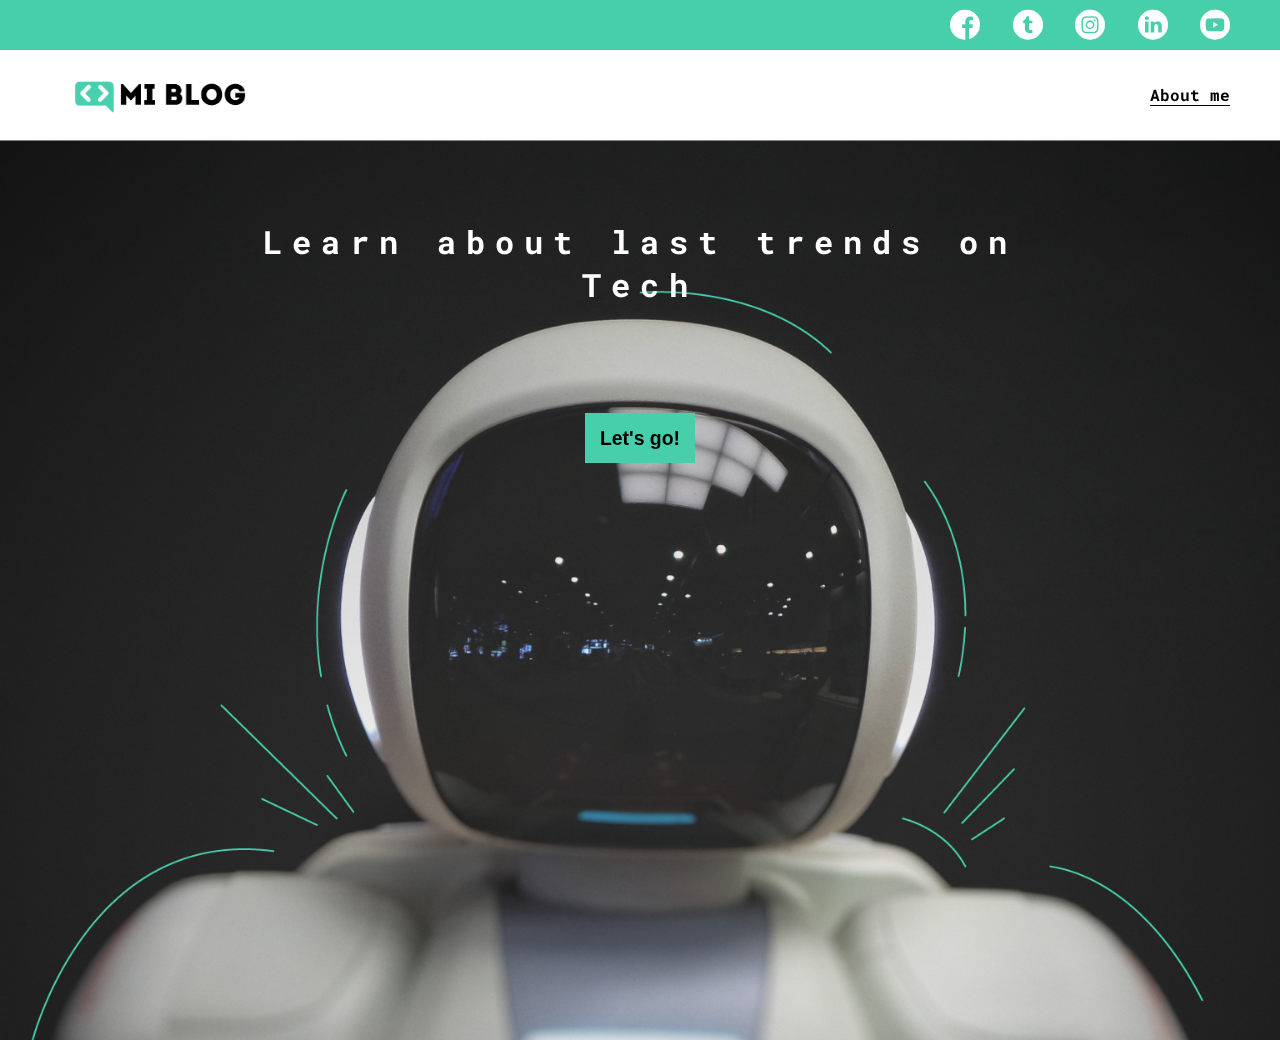
<file: index.html>
<!DOCTYPE html>
<html lang="en">
<head>
    <meta charset="UTF-8">
    <meta http-equiv="X-UA-Compatible" content="IE=edge">
    <meta name="viewport" content="width=device-width, initial-scale=1.0">
    <title>My Blog</title>
    <link rel="stylesheet" href="./css/main.css">
    <link rel="stylesheet" href="./css/font/flaticon.css">
    <link rel="stylesheet" href="./css/media-queries.css">
</head>
<body class="body-cover">
    <header>
        <section class="header-icons-container">
            <div class="icons">
                <a href="#"><span class="flaticon-001-facebook"></span></a>
                <a href="#"><span class="flaticon-002-twitter"></span></a>
                <a href="#"><span class="flaticon-011-instagram"></span></a>
                <a href="#"><span class="flaticon-010-linkedin"></span></a>
                <a href="#"><span class="flaticon-008-youtube"></span></a>
            </div>
        </section>
        <nav>
            <section class="nav-logo-container">
                <a href="./index.html"><img src="./assets/img/Logo-negro.png" alt="My blog logo"></a>
            </section>
            <section class="profile-link">
                <a href="profile.html">About me</a>
            </section>
        </nav>
    </header>
    <main class="home-main">
        <section>
            <h1 class="home-main-text">Learn about last trends on Tech</h1>
            <button class="home-main-button"><a href="blogs.html">Let's go!</a></button>
        </section>
    </main>
</body>
</html>
</file>
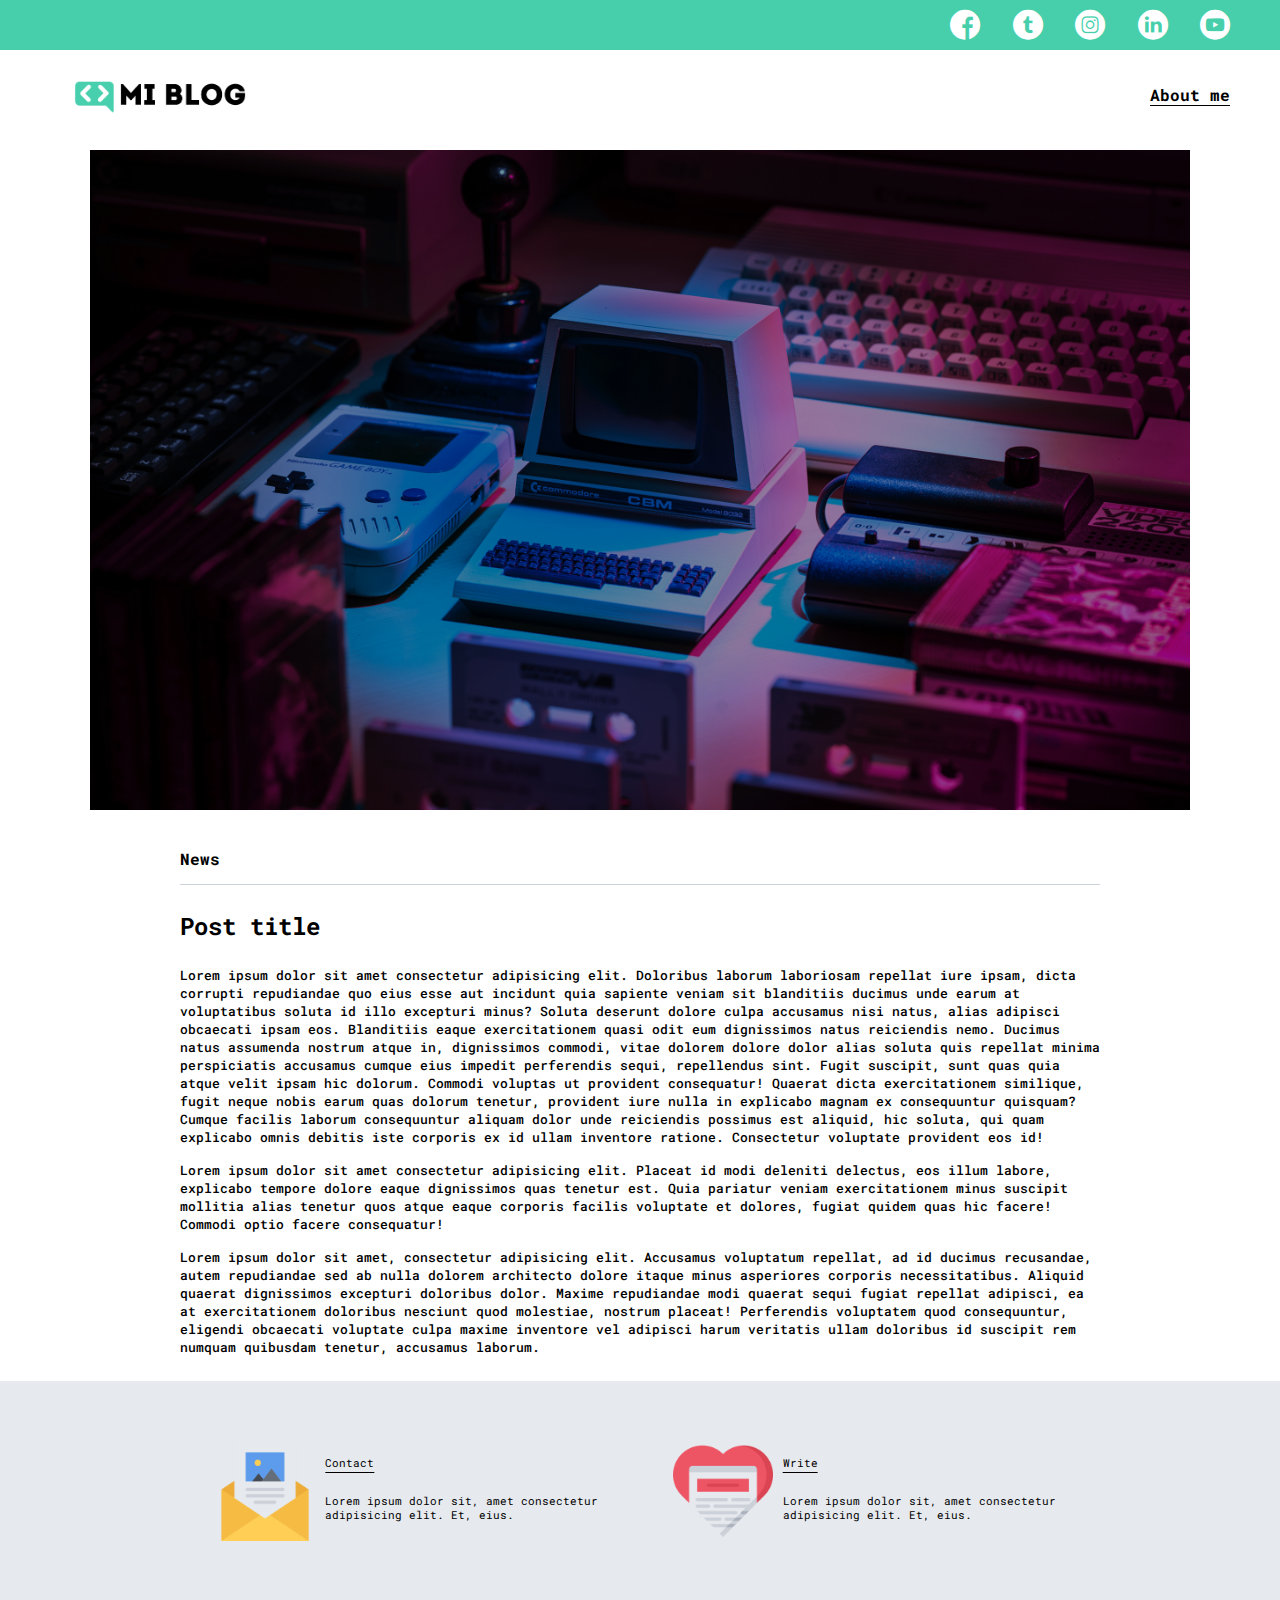
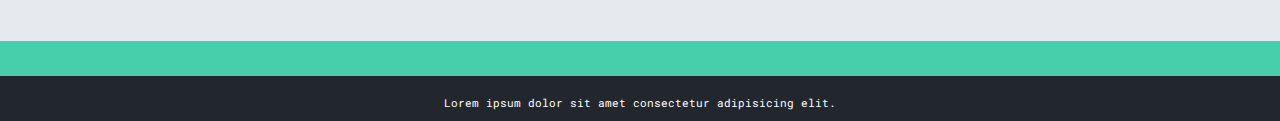
<file: blog.html>
<!DOCTYPE html>
<html lang="en">
<head>
    <meta charset="UTF-8">
    <meta http-equiv="X-UA-Compatible" content="IE=edge">
    <meta name="viewport" content="width=device-width, initial-scale=1.0">
    <title>My Blog - Post title</title>
    <link rel="stylesheet" href="./css/main.css">
    <link rel="stylesheet" href="./css/font/flaticon.css">
    <link rel="stylesheet" href="./css/media-queries.css">
</head>
<body>
    <header>
        <section class="header-icons-container">
            <div class="icons">
                <a href="#"><span class="flaticon-001-facebook"></span></a>
                <a href="#"><span class="flaticon-002-twitter"></span></a>
                <a href="#"><span class="flaticon-011-instagram"></span></a>
                <a href="#"><span class="flaticon-010-linkedin"></span></a>
                <a href="#"><span class="flaticon-008-youtube"></span></a>
            </div>
        </section>
        <nav>
            <section class="nav-logo-container">
                <a href="./index.html"><img src="./assets/img/Logo-negro.png" alt="My blog logo"></a>
            </section>
            <section class="profile-link">
                <a href="profile.html">About me</a>
            </section>
        </nav>
    </header>
    <main class="blog-main">
        <section class="blog-main-image-container">
            <img src="./assets/img/main-news-img.png" alt="old gadgets composition">
        </section>
        <section class="blog-main-content-container grid-container">
            <div class="blog-main-content-category">
                <h3>News</h3>
            </div>
            <div class="blog-main-article">
                <h2>Post title</h2>
                <article>
                    <p>Lorem ipsum dolor sit amet consectetur adipisicing elit. Doloribus laborum laboriosam repellat iure ipsam, dicta corrupti repudiandae quo eius esse aut incidunt quia sapiente veniam sit blanditiis ducimus unde earum at voluptatibus soluta id illo excepturi minus? Soluta deserunt dolore culpa accusamus nisi natus, alias adipisci obcaecati ipsam eos. Blanditiis eaque exercitationem quasi odit eum dignissimos natus reiciendis nemo. Ducimus natus assumenda nostrum atque in, dignissimos commodi, vitae dolorem dolore dolor alias soluta quis repellat minima perspiciatis accusamus cumque eius impedit perferendis sequi, repellendus sint. Fugit suscipit, sunt quas quia atque velit ipsam hic dolorum. Commodi voluptas ut provident consequatur! Quaerat dicta exercitationem similique, fugit neque nobis earum quas dolorum tenetur, provident iure nulla in explicabo magnam ex consequuntur quisquam? Cumque facilis laborum consequuntur aliquam dolor unde reiciendis possimus est aliquid, hic soluta, qui quam explicabo omnis debitis iste corporis ex id ullam inventore ratione. Consectetur voluptate provident eos id!</p>
                    <p>Lorem ipsum dolor sit amet consectetur adipisicing elit. Placeat id modi deleniti delectus, eos illum labore, explicabo tempore dolore eaque dignissimos quas tenetur est. Quia pariatur veniam exercitationem minus suscipit mollitia alias tenetur quos atque eaque corporis facilis voluptate et dolores, fugiat quidem quas hic facere! Commodi optio facere consequatur!</p>
                    <p>Lorem ipsum dolor sit amet, consectetur adipisicing elit. Accusamus voluptatum repellat, ad id ducimus recusandae, autem repudiandae sed ab nulla dolorem architecto dolore itaque minus asperiores corporis necessitatibus. Aliquid quaerat dignissimos excepturi doloribus dolor. Maxime repudiandae modi quaerat sequi fugiat repellat adipisci, ea at exercitationem doloribus nesciunt quod molestiae, nostrum placeat! Perferendis voluptatem quod consequuntur, eligendi obcaecati voluptate culpa maxime inventore vel adipisci harum veritatis ullam doloribus id suscipit rem numquam quibusdam tenetur, accusamus laborum.</p>
                </article>
            </div>
        </section>
        <section class="contact-container">
            <div class="contact-grid grid-container">
                <article>
                    <img src="./assets/img/013-newsletter.png" alt="">
                    <a href="">Contact</a>
                    <p>Lorem ipsum dolor sit, amet consectetur adipisicing elit. Et, eius.</p>
                </article>
                <article>
                    <img src="./assets/img/006-like.png" alt="">
                    <a href="">Write</a>
                    <p>Lorem ipsum dolor sit, amet consectetur adipisicing elit. Et, eius.</p>
                </article>
            </div>
        </section>
    </main>
    <footer>
        <p>Lorem ipsum dolor sit amet consectetur adipisicing elit.</p>
    </footer>
</body>
</html>
</file>
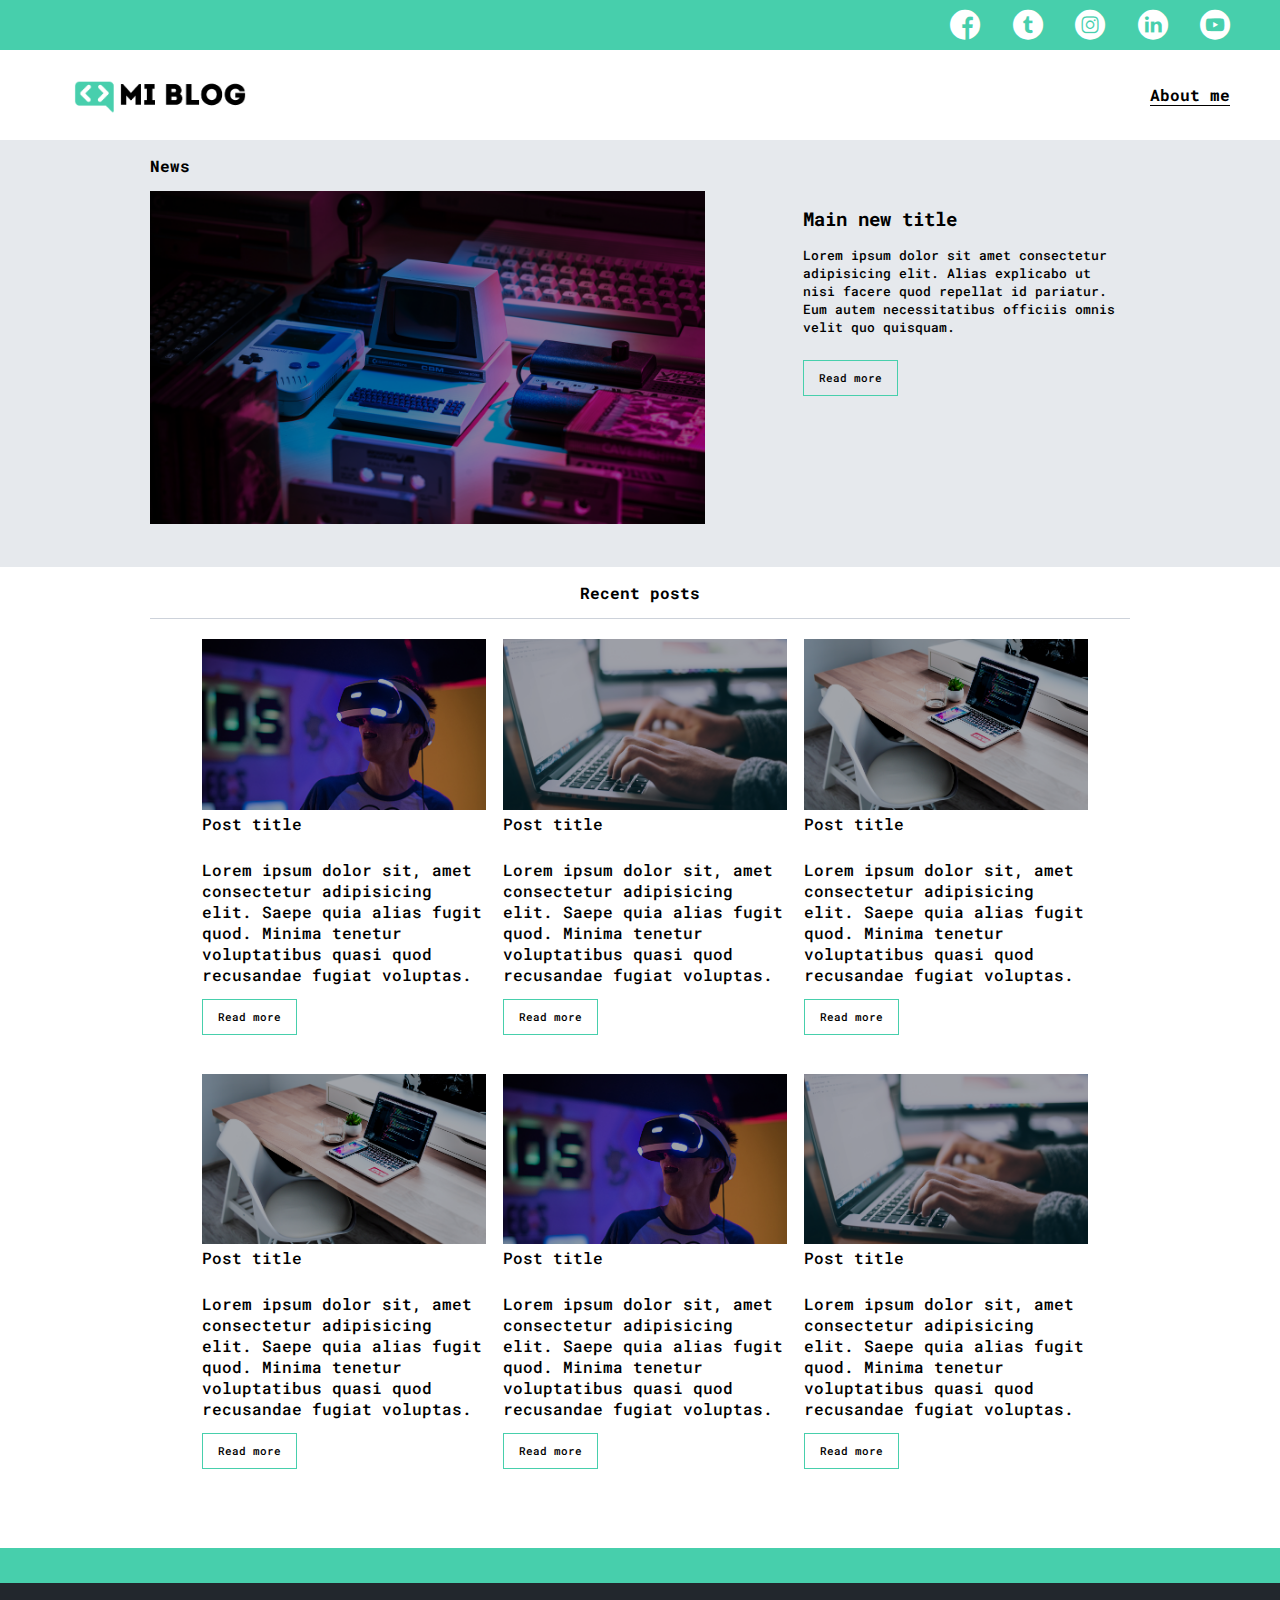
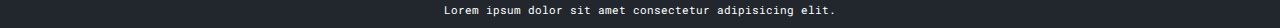
<file: blogs.html>
<!DOCTYPE html>
<html lang="en">
<head>
    <meta charset="UTF-8">
    <meta http-equiv="X-UA-Compatible" content="IE=edge">
    <meta name="viewport" content="width=device-width, initial-scale=1.0">
    <title>My Blog's posts</title>
    <link rel="stylesheet" href="./css/main.css">
    <link rel="stylesheet" href="./css/font/flaticon.css">
    <link rel="stylesheet" href="./css/media-queries.css">
</head>
<body>
    <header>
        <section class="header-icons-container">
            <div class="icons">
                <a href="#"><span class="flaticon-001-facebook"></span></a>
                <a href="#"><span class="flaticon-002-twitter"></span></a>
                <a href="#"><span class="flaticon-011-instagram"></span></a>
                <a href="#"><span class="flaticon-010-linkedin"></span></a>
                <a href="#"><span class="flaticon-008-youtube"></span></a>
            </div>
        </section>
        <nav>
            <section class="nav-logo-container">
                <a href="./index.html"><img src="./assets/img/Logo-negro.png" alt="My blog logo"></a>
            </section>
            <section class="profile-link">
                <a href="profile.html">About me</a>
            </section>
        </nav>
    </header>
    <main class="blogs-main">
        <section class="blogs-news-container">
            <div class="grid-container blogs-main-news">
                <h3>News</h3>
                <div class="blogs-news-img-container">
                    <img src="./assets/img/main-news-img.png" alt="old gadget composition">
                </div>
                <div class="blogs-news-info-container">
                    <h2>Main new title</h2>
                    <p>Lorem ipsum dolor sit amet consectetur adipisicing elit. Alias explicabo ut nisi facere quod repellat id pariatur. Eum autem necessitatibus officiis omnis velit quo quisquam.</p>
                    <a href="./blog.html" class="blogs-button">Read more</a>
                </div>
            </div>
        </section>
        <section class="blogs-posts-container">
            <div class="grid-container">
                <h3>Recent posts</h3>
                <article class="post-container">
                    <img src="./assets/img/post-1.png" alt="">
                    <p>Post title</p>
                    <p>Lorem ipsum dolor sit, amet consectetur adipisicing elit. Saepe quia alias fugit quod. Minima tenetur voluptatibus quasi quod recusandae fugiat voluptas.</p>
                    <a href="./blog.html" class="blogs-button">Read more</a>
                </article>
                <article class="post-container">
                    <img src="./assets/img/post-3.png" alt="">
                    <p>Post title</p>
                    <p>Lorem ipsum dolor sit, amet consectetur adipisicing elit. Saepe quia alias fugit quod. Minima tenetur voluptatibus quasi quod recusandae fugiat voluptas.</p>
                    <a href="./blog.html" class="blogs-button">Read more</a>
                </article>
                <article class="post-container">
                    <img src="./assets/img/post-2.png" alt="">
                    <p>Post title</p>
                    <p>Lorem ipsum dolor sit, amet consectetur adipisicing elit. Saepe quia alias fugit quod. Minima tenetur voluptatibus quasi quod recusandae fugiat voluptas.</p>
                    <a href="./blog.html" class="blogs-button">Read more</a>
                </article>
                <article class="post-container">
                    <img src="./assets/img/post-2.png" alt="">
                    <p>Post title</p>
                    <p>Lorem ipsum dolor sit, amet consectetur adipisicing elit. Saepe quia alias fugit quod. Minima tenetur voluptatibus quasi quod recusandae fugiat voluptas.</p>
                    <a href="./blog.html" class="blogs-button">Read more</a>
                </article>
                <article class="post-container">
                    <img src="./assets/img/post-1.png" alt="">
                    <p>Post title</p>
                    <p>Lorem ipsum dolor sit, amet consectetur adipisicing elit. Saepe quia alias fugit quod. Minima tenetur voluptatibus quasi quod recusandae fugiat voluptas.</p>
                    <a href="./blog.html" class="blogs-button">Read more</a>
                </article>
                <article class="post-container">
                    <img src="./assets/img/post-3.png" alt="">
                    <p>Post title</p>
                    <p>Lorem ipsum dolor sit, amet consectetur adipisicing elit. Saepe quia alias fugit quod. Minima tenetur voluptatibus quasi quod recusandae fugiat voluptas.</p>
                    <a href="./blog.html" class="blogs-button">Read more</a>
                </article>
            </div>
        </section>
    </main>
    <footer>
        <p>Lorem ipsum dolor sit amet consectetur adipisicing elit.</p>
    </footer>
</body>
</html>
</file>
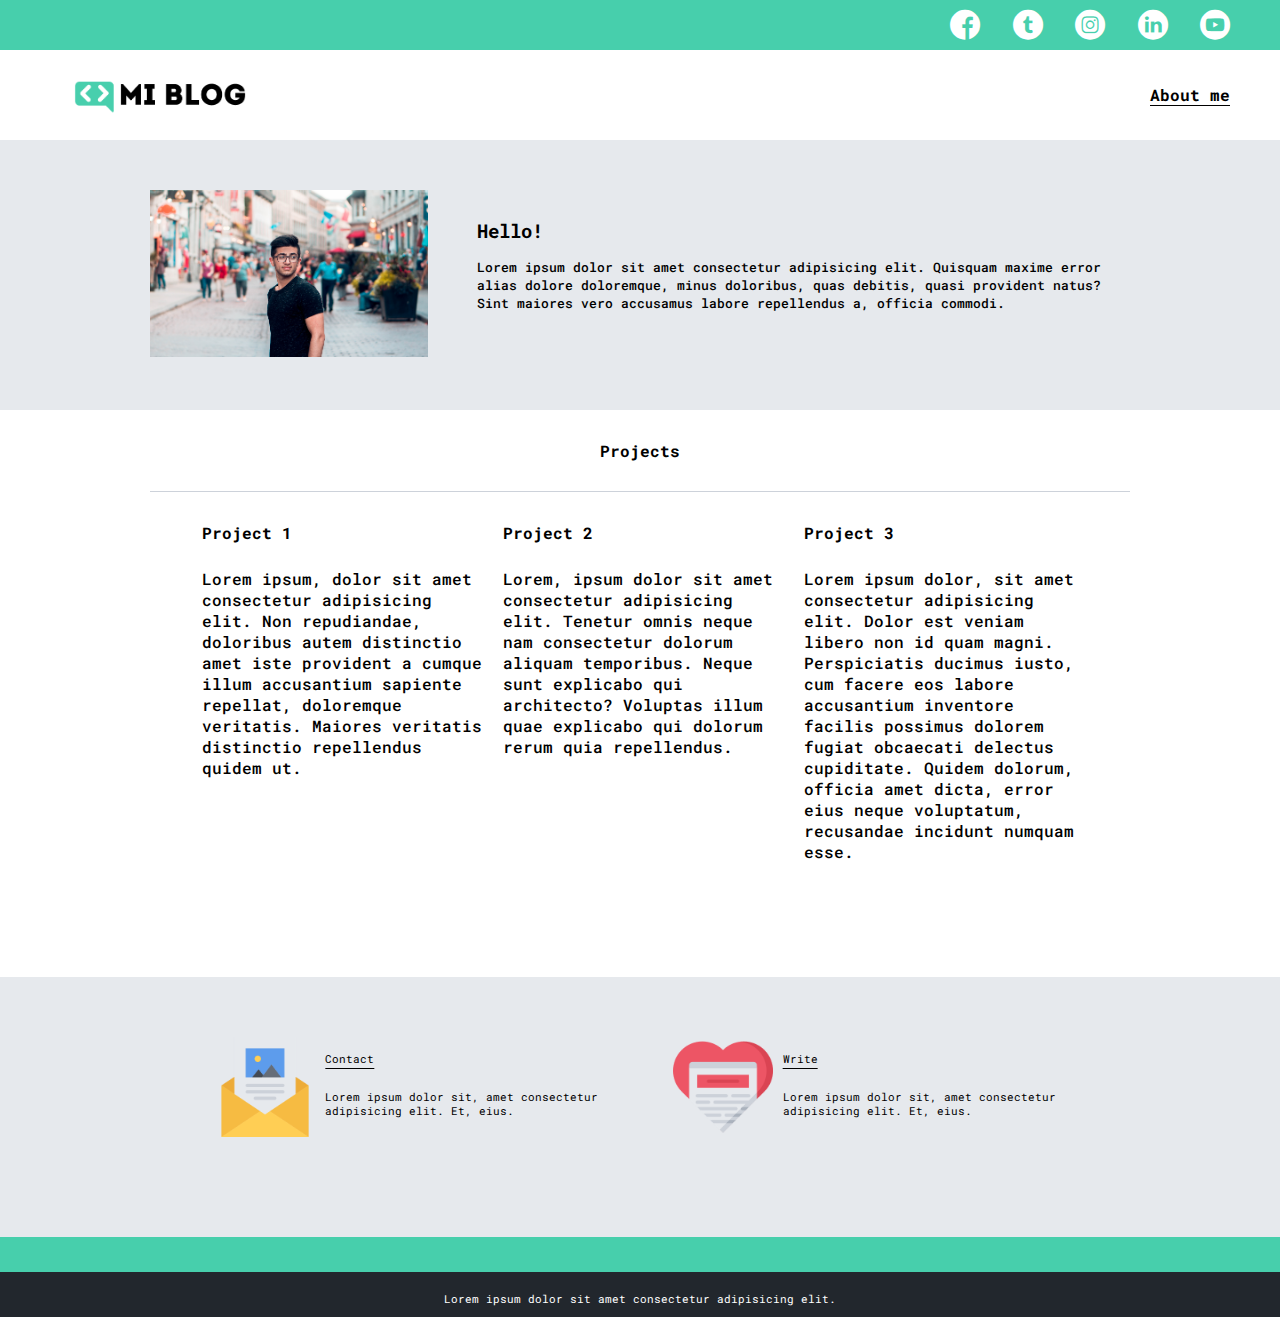
<file: profile.html>
<!DOCTYPE html>
<html lang="en">
<head>
    <meta charset="UTF-8">
    <meta http-equiv="X-UA-Compatible" content="IE=edge">
    <meta name="viewport" content="width=device-width, initial-scale=1.0">
    <title>My Blog - About me</title>
    <link rel="stylesheet" href="./css/main.css">
    <link rel="stylesheet" href="./css/font/flaticon.css">
    <link rel="stylesheet" href="./css/media-queries.css">
</head>
<body>
    <header>
        <section class="header-icons-container">
            <div class="icons">
                <a href="#"><span class="flaticon-001-facebook"></span></a>
                <a href="#"><span class="flaticon-002-twitter"></span></a>
                <a href="#"><span class="flaticon-011-instagram"></span></a>
                <a href="#"><span class="flaticon-010-linkedin"></span></a>
                <a href="#"><span class="flaticon-008-youtube"></span></a>
            </div>
        </section>
        <nav>
            <section class="nav-logo-container">
                <a href="./index.html"><img src="./assets/img/Logo-negro.png" alt="My blog logo"></a>
            </section>
            <section class="profile-link">
                <a href="profile.html">About me</a>
            </section>
        </nav>
    </header>
    <main class="profile-main">
        <section class="profile-main-container">
            <div class="grid-container profile-card">
                <div class="profile-img-container">
                    <img src="./assets/img/profile-pic.jpg" alt="me">
                </div>
                <div class="profile-info-container">
                    <h2>Hello!</h2>
                    <p>Lorem ipsum dolor sit amet consectetur adipisicing elit. Quisquam maxime error alias dolore doloremque, minus doloribus, quas debitis, quasi provident natus? Sint maiores vero accusamus labore repellendus a, officia commodi.</p>
                </div>
            </div>
        </section>
        <section class="profile-projects-container">
            <div class="grid-container">
                <h3>Projects</h3>
                <article class="project-container">
                    <h4>Project 1</h4>
                    <p>Lorem ipsum, dolor sit amet consectetur adipisicing elit. Non repudiandae, doloribus autem distinctio amet iste provident a cumque illum accusantium sapiente repellat, doloremque veritatis. Maiores veritatis distinctio repellendus quidem ut.</p>
                </article>
                <article class="project-container">
                    <h4>Project 2</h4>
                    <p>Lorem, ipsum dolor sit amet consectetur adipisicing elit. Tenetur omnis neque nam consectetur dolorum aliquam temporibus. Neque sunt explicabo qui architecto? Voluptas illum quae explicabo qui dolorum rerum quia repellendus.</p>
                </article>
                <article class="project-container">
                    <h4>Project 3</h4>
                    <p>Lorem ipsum dolor, sit amet consectetur adipisicing elit. Dolor est veniam libero non id quam magni. Perspiciatis ducimus iusto, cum facere eos labore accusantium inventore facilis possimus dolorem fugiat obcaecati delectus cupiditate. Quidem dolorum, officia amet dicta, error eius neque voluptatum, recusandae incidunt numquam esse.</p>
                </article>
            </div>
        </section>
        <section class="contact-container">
            <div class="contact-grid grid-container">
                <article>
                    <img src="./assets/img/013-newsletter.png" alt="">
                    <a href="">Contact</a>
                    <p>Lorem ipsum dolor sit, amet consectetur adipisicing elit. Et, eius.</p>
                </article>
                <article>
                    <img src="./assets/img/006-like.png" alt="">
                    <a href="">Write</a>
                    <p>Lorem ipsum dolor sit, amet consectetur adipisicing elit. Et, eius.</p>
                </article>
            </div>
        </section>
    </main>
    <footer>
        <p>Lorem ipsum dolor sit amet consectetur adipisicing elit.</p>
    </footer>
</body>
</html>
</file>
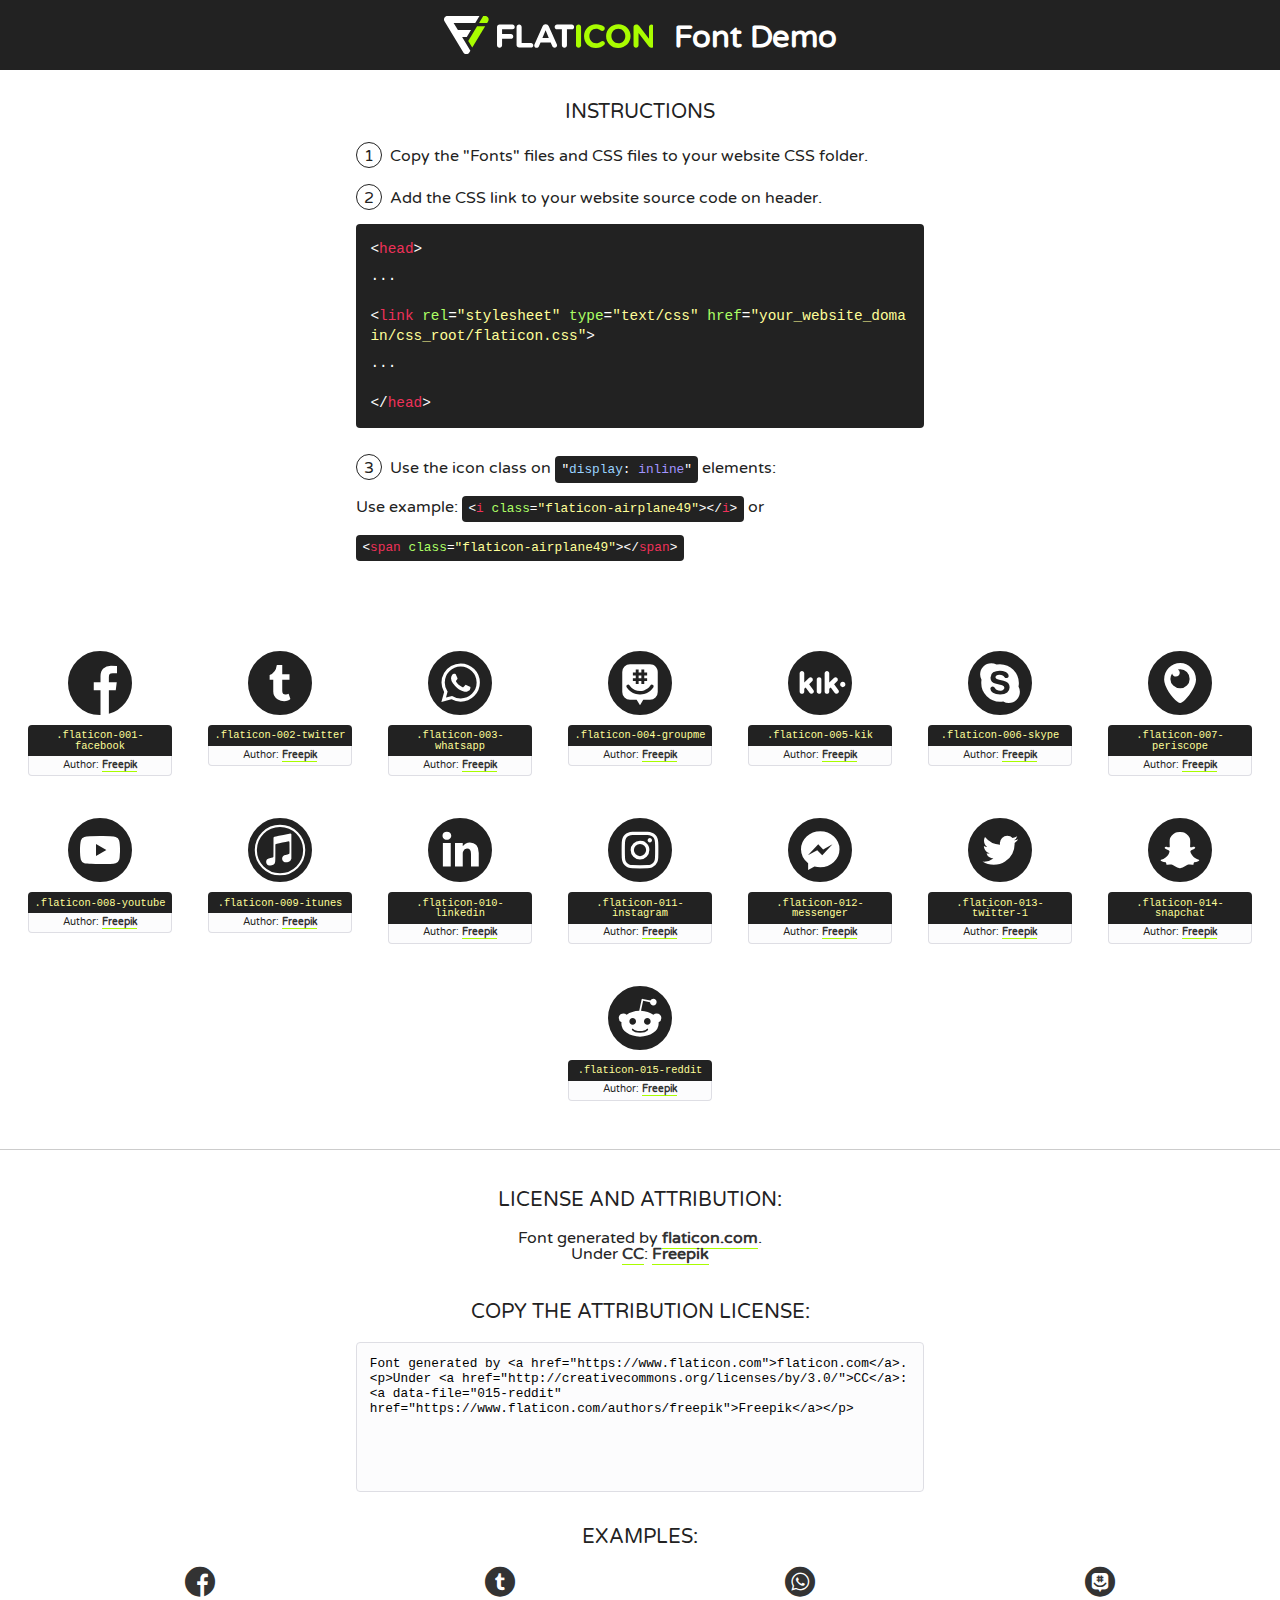
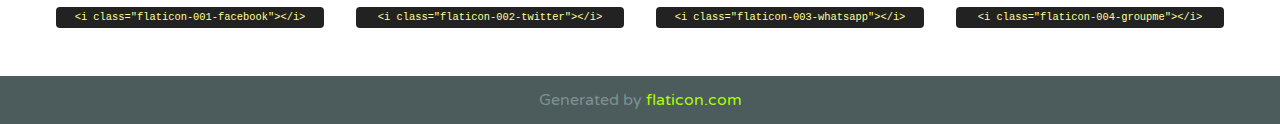
<file: css/font/flaticon.html>
<!DOCTYPE html>
<!--
  Flaticon icon font: Flaticon
  Creation date: 20/12/2018 09:27
-->
<html>
<!DOCTYPE html>
<html>

<head>
    <title>Flaticon WebFont</title>
    <link href="http://fonts.googleapis.com/css?family=Varela+Round" rel="stylesheet" type="text/css" />
    <link rel="stylesheet" type="text/css" href="flaticon.css">
    <meta charset="UTF-8">
    <style>
    html, body, div, span, applet, object, iframe,
    h1, h2, h3, h4, h5, h6, p, blockquote, pre,
    a, abbr, acronym, address, big, cite, code,
    del, dfn, em, img, ins, kbd, q, s, samp,
    small, strike, strong, sub, sup, tt, var,
    b, u, i, center,
    dl, dt, dd, ol, ul, li,
    fieldset, form, label, legend,
    table, caption, tbody, tfoot, thead, tr, th, td,
    article, aside, canvas, details, embed, 
    figure, figcaption, footer, header, hgroup, 
    menu, nav, output, ruby, section, summary,
    time, mark, audio, video {
        margin: 0;
        padding: 0;
        border: 0;
        font-size: 100%;
        font: inherit;
        vertical-align: baseline;
    }
    /* HTML5 display-role reset for older browsers */
    article, aside, details, figcaption, figure, 
    footer, header, hgroup, menu, nav, section {
        display: block;
    }
    body {
        line-height: 1;
    }
    ol, ul {
        list-style: none;
    }
    blockquote, q {
        quotes: none;
    }
    blockquote:before, blockquote:after,
    q:before, q:after {
        content: '';
        content: none;
    }
    table {
        border-collapse: collapse;
        border-spacing: 0;
    }
    body {
        font-family: 'Varela Round', Helvetica, Arial, sans-serif;
        font-size: 16px;
        color: #222;
    }
    a {
        color: #333;
        border-bottom: 1px solid #a9fd00;
        font-weight: bold;
        text-decoration: none;
    }
    * {
        -moz-box-sizing: border-box;
        -webkit-box-sizing: border-box;
        box-sizing: border-box;
        margin: 0;
        padding: 0;
    }
    [class^="flaticon-"]:before, [class*=" flaticon-"]:before, [class^="flaticon-"]:after, [class*=" flaticon-"]:after {
        font-family: Flaticon;
        font-size: 30px;
        font-style: normal;
        margin-left: 20px;
        color: #333;
    }
    .wrapper {
        max-width: 600px;
        margin: auto;
        padding: 0 1em;
    }
    .title {
        font-size: 1.25em;
        text-align: center;
        margin-bottom: 1em;
        text-transform: uppercase;
    }
    header {
        text-align: center;
        background-color: #222;
        color: #fff;
        padding: 1em;
    }
    header .logo {
        width: 210px;
        height: 38px;
        display: inline-block;
        vertical-align: middle;
        margin-right: 1em;
        border: none;
    }
    header strong {
        font-size: 1.95em;
        font-weight: bold;
        vertical-align: middle;
        margin-top: 5px;
        display: inline-block;
    }
    .demo {
        margin: 2em auto;
        line-height: 1.25em;
    }
    .demo ul li {
        margin-bottom: 1em;
    }
    .demo ul li .num {
        color: #222;
        border-radius: 20px;
        display: inline-block;
        width: 26px;
        padding: 3px;
        height: 26px;
        text-align: center;
        margin-right: 0.5em;
        border: 1px solid #222;
    }
    .demo ul li code {
        background-color: #222;
        border-radius: 4px;
        padding: 0.25em 0.5em;
        display: inline-block;
        color: #fff;
        font-family: Consolas,Monaco,Lucida Console,Liberation Mono,DejaVu Sans Mono,Bitstream Vera Sans Mono,Courier New, monospace;
        font-weight: lighter;
        margin-top: 1em;
        font-size: 0.8em;
        word-break: break-all;
    }
    .demo ul li code.big {
        padding: 1em;
        font-size: 0.9em;
    }
    .demo ul li code .red {
        color: #EF3159;
    }
    .demo ul li code .green {
        color: #ACFF65;
    }
    .demo ul li code .yellow {
        color: #FFFF99;
    }
    .demo ul li code .blue {
        color: #99D3FF;
    }
    .demo ul li code .purple {
        color: #A295FF;
    }
    .demo ul li code .dots {
        margin-top: 0.5em;
        display: block;
    }
    #glyphs {
        border-bottom: 1px solid #ccc;
        padding: 2em 0;
        text-align: center;
    }
    .glyph {
        display: inline-block;
        width: 9em;
        margin: 1em;
        text-align: center;
        vertical-align: top;
        background: #FFF;
    }
    .glyph .glyph-icon {
        padding: 10px;
        display: block;
        font-family:"Flaticon";
        font-size: 64px;
        line-height: 1;
    }
    .glyph .glyph-icon:before {
        font-size: 64px;
        color: #222;
        margin-left: 0;
    }
    .class-name {
        font-size: 0.65em;
        background-color: #222;
        color: #fff;
        border-radius: 4px 4px 0 0;
        padding: 0.5em;
        color: #FFFF99;
        font-family: Consolas,Monaco,Lucida Console,Liberation Mono,DejaVu Sans Mono,Bitstream Vera Sans Mono,Courier New, monospace;
    }
    .author-name {
        font-size: 0.6em;
        background-color: #fcfcfd;
        border: 1px solid #DEDEE4;
        border-top: 0;
        border-radius: 0 0 4px 4px;
        padding: 0.5em;
    }
    .class-name:last-child {
        font-size: 10px;
        color:#888;
    }
    .class-name:last-child a {
        font-size: 10px;
        color:#555;
    }
    .class-name:last-child a:hover {
        color:#a9fd00;
    }
    .glyph > input {
        display: block;
        width: 100px;
        margin: 5px auto;
        text-align: center;
        font-size: 12px;
        cursor: text;
    }
    .glyph > input.icon-input {
        font-family:"Flaticon";
        font-size: 16px;
        margin-bottom: 10px;
    }
    .attribution .title {
        margin-top: 2em;
    }
    .attribution textarea {
        background-color: #fcfcfd;
        padding: 1em;
        border: none;
        box-shadow: none;
        border: 1px solid #DEDEE4;
        border-radius: 4px;
        resize: none;
        width: 100%;
        height: 150px;
        font-size: 0.8em;
        font-family: Consolas,Monaco,Lucida Console,Liberation Mono,DejaVu Sans Mono,Bitstream Vera Sans Mono,Courier New, monospace;
        -webkit-appearance: none;
    }
    .iconsuse {
        margin: 2em auto;
        text-align: center;
        max-width: 1200px;
    }
    .iconsuse:after {
        content: '';
        display: table;
        clear: both;
    }
    .iconsuse .image {
        float: left;
        width: 25%;
        padding: 0 1em;
    }
    .iconsuse .image p {
        margin-bottom: 1em;
    }
    .iconsuse .image span {
        display: block;
        font-size: 0.65em;
        background-color: #222;
        color: #fff;
        border-radius: 4px;
        padding: 0.5em;
        color: #FFFF99;
        margin-top: 1em;
        font-family: Consolas,Monaco,Lucida Console,Liberation Mono,DejaVu Sans Mono,Bitstream Vera Sans Mono,Courier New, monospace;
    }
    #footer {
        text-align: center;
        background-color: #4C5B5C;
        color: #7c9192;
        padding: 1em;
    }
    #footer a {
        border: none;
        color: #a9fd00;
        font-weight: normal;
    }
    @media (max-width: 960px) {
        .iconsuse .image {
            width: 50%;
        }
    }
    @media (max-width: 560px) {
        .iconsuse .image {
            width: 100%;
        }
    }
    </style>
</head>

<body class="characters-off">

    <header>
        <a href="https://www.flaticon.com" target="_blank" class="logo">
            <svg version="1.1" xmlns="http://www.w3.org/2000/svg" xmlns:xlink="http://www.w3.org/1999/xlink" xmlns:a="http://ns.adobe.com/AdobeSVGViewerExtensions/3.0/" viewBox="0 0 560.875 102.036" enable-background="new 0 0 560.875 102.036" xml:space="preserve">
                <defs>
                </defs>
                <g>
                    <g class="letters">
                        <path fill="#ffffff" d="M141.596,29.675c0-3.777,2.985-6.767,6.764-6.767h34.438c3.426,0,6.15,2.728,6.15,6.15
                        c0,3.43-2.724,6.149-6.15,6.149h-27.674v13.091h23.719c3.429,0,6.151,2.724,6.151,6.15c0,3.43-2.723,6.149-6.151,6.149h-23.719
                        v17.574c0,3.773-2.986,6.761-6.764,6.761c-3.779,0-6.764-2.989-6.764-6.761V29.675z"></path>
                        <path fill="#ffffff" d="M193.844,29.149c0-3.781,2.985-6.767,6.764-6.767c3.776,0,6.763,2.985,6.763,6.767v42.957h25.039
                        c3.426,0,6.149,2.726,6.149,6.153c0,3.425-2.723,6.15-6.149,6.15h-31.802c-3.779,0-6.764-2.986-6.764-6.768V29.149z"></path>
                        <path fill="#ffffff" d="M241.891,75.71l21.438-48.407c1.492-3.341,4.215-5.357,7.906-5.357h0.792
                        c3.686,0,6.323,2.017,7.815,5.357l21.439,48.407c0.436,0.967,0.701,1.845,0.701,2.723c0,3.602-2.809,6.501-6.414,6.501
                        c-3.161,0-5.269-1.845-6.499-4.655l-4.132-9.661h-27.059l-4.301,10.102c-1.144,2.631-3.426,4.214-6.237,4.214
                        c-3.517,0-6.24-2.81-6.24-6.325C241.1,77.64,241.451,76.677,241.891,75.71z M279.932,58.666l-8.521-20.297l-8.526,20.297H279.932
                        z"></path>
                        <path fill="#ffffff" d="M314.864,35.387H301.86c-3.429,0-6.239-2.813-6.239-6.238c0-3.429,2.811-6.24,6.239-6.24h39.533
                        c3.426,0,6.237,2.811,6.237,6.24c0,3.425-2.811,6.238-6.237,6.238h-13.001v42.785c0,3.773-2.99,6.761-6.764,6.761
                        c-3.779,0-6.764-2.989-6.764-6.761V35.387z"></path>
                        <path fill="#A9FD00" d="M352.615,29.149c0-3.781,2.985-6.767,6.767-6.767c3.774,0,6.761,2.985,6.761,6.767v49.024
                        c0,3.773-2.987,6.761-6.761,6.761c-3.781,0-6.767-2.989-6.767-6.761V29.149z"></path>
                        <path fill="#A9FD00" d="M374.132,53.836v-0.179c0-17.481,13.178-31.801,32.065-31.801c9.22,0,15.459,2.458,20.557,6.238
                        c1.402,1.054,2.637,2.985,2.637,5.357c0,3.692-2.985,6.59-6.681,6.59c-1.845,0-3.071-0.702-4.044-1.319
                        c-3.776-2.813-7.729-4.393-12.562-4.393c-10.364,0-17.831,8.611-17.831,19.154v0.173c0,10.542,7.291,19.329,17.831,19.329
                        c5.715,0,9.492-1.756,13.359-4.834c1.049-0.874,2.458-1.491,4.039-1.491c3.429,0,6.325,2.813,6.325,6.236
                        c0,2.106-1.056,3.78-2.282,4.834c-5.539,4.834-12.036,7.733-21.878,7.733C387.572,85.464,374.132,71.493,374.132,53.836z"></path>
                        <path fill="#A9FD00" d="M433.009,53.836v-0.179c0-17.481,13.79-31.801,32.766-31.801c18.981,0,32.592,14.143,32.592,31.628v0.173
                        c0,17.483-13.785,31.807-32.769,31.807C446.625,85.464,433.009,71.32,433.009,53.836z M484.224,53.836v-0.179
                        c0-10.539-7.725-19.326-18.626-19.326c-10.893,0-18.449,8.611-18.449,19.154v0.173c0,10.542,7.73,19.329,18.626,19.329
                        C476.676,72.986,484.224,64.378,484.224,53.836z"></path>
                        <path fill="#A9FD00" d="M506.233,29.321c0-3.774,2.99-6.763,6.767-6.763h1.401c3.252,0,5.183,1.583,7.029,3.953l26.093,34.265
                        V29.059c0-3.692,2.99-6.677,6.681-6.677c3.683,0,6.671,2.985,6.671,6.677v48.934c0,3.78-2.987,6.765-6.764,6.765h-0.436
                        c-3.257,0-5.188-1.581-7.034-3.953l-27.056-35.492v32.944c0,3.687-2.985,6.676-6.678,6.676c-3.683,0-6.673-2.989-6.673-6.676
                        V29.321z"></path>
                    </g>
                    <g class="insignia">
                        <path fill="#ffffff" d="M48.372,56.137h12.517l11.156-18.537H37.186L25.688,18.539h57.825L94.668,0H9.271
                        C5.925,0,2.842,1.801,1.198,4.716c-1.644,2.907-1.593,6.482,0.134,9.343l50.38,83.501c1.678,2.781,4.689,4.476,7.938,4.476
                        c3.246,0,6.257-1.695,7.935-4.476l2.898-4.804L48.372,56.137z"></path>
                        <g class="i">
                            <path fill="#A9FD00" d="M93.575,18.539h0.031v0.004l21.652,0.004l2.705-4.488c1.727-2.861,1.778-6.436,0.133-9.343
                            C116.454,1.801,113.371,0,110.026,0h-5.294L93.575,18.539z"></path>
                            <polygon fill="#A9FD00" points="88.291,27.356 64.725,66.486 75.519,84.404 109.942,27.356"></polygon>
                        </g>
                    </g>
                </g>
            </svg>
        </a>
        <strong>Font Demo</strong>
    </header>


    <section class="demo wrapper">

        <p class="title">Instructions</p>

        <ul>
            <li>
                <span class="num">1</span>Copy the "Fonts" files and CSS files to your website CSS folder.
            </li>
            <li>
                <span class="num">2</span>Add the CSS link to your website source code on header.
                <code class="big">
                    &lt;<span class="red">head</span>&gt;
                    <br/><span class="dots">...</span>
                    <br/>&lt;<span class="red">link</span> <span class="green">rel</span>=<span class="yellow">"stylesheet"</span> <span class="green">type</span>=<span class="yellow">"text/css"</span> <span class="green">href</span>=<span class="yellow">"your_website_domain/css_root/flaticon.css"</span>&gt;
                    <br/><span class="dots">...</span>
                    <br/>&lt;/<span class="red">head</span>&gt;
                </code>
            </li>

            <li>
                <p>
                    <span class="num">3</span>Use the icon class on <code>"<span class="blue">display</span>:<span class="purple"> inline</span>"</code> elements:
                    <br />
                    Use example: <code>&lt;<span class="red">i</span> <span class="green">class</span>=<span class="yellow">&quot;flaticon-airplane49&quot;</span>&gt;&lt;/<span class="red">i</span>&gt;</code> or <code>&lt;<span class="red">span</span> <span class="green">class</span>=<span class="yellow">&quot;flaticon-airplane49&quot;</span>&gt;&lt;/<span class="red">span</span>&gt;</code>
            </li>
        </ul>

    </section>




   <section id="glyphs">          
    
      
        <div class="glyph"><div class="glyph-icon flaticon-001-facebook"></div>
            <div class="class-name">.flaticon-001-facebook</div>
            <div class="author-name">Author: <a data-file="001-facebook" href="https://www.flaticon.com/authors/freepik">Freepik</a> </div> 
        </div>        
        
        <div class="glyph"><div class="glyph-icon flaticon-002-twitter"></div>
            <div class="class-name">.flaticon-002-twitter</div>
            <div class="author-name">Author: <a data-file="002-twitter" href="https://www.flaticon.com/authors/freepik">Freepik</a> </div> 
        </div>        
        
        <div class="glyph"><div class="glyph-icon flaticon-003-whatsapp"></div>
            <div class="class-name">.flaticon-003-whatsapp</div>
            <div class="author-name">Author: <a data-file="003-whatsapp" href="https://www.flaticon.com/authors/freepik">Freepik</a> </div> 
        </div>        
        
        <div class="glyph"><div class="glyph-icon flaticon-004-groupme"></div>
            <div class="class-name">.flaticon-004-groupme</div>
            <div class="author-name">Author: <a data-file="004-groupme" href="https://www.flaticon.com/authors/freepik">Freepik</a> </div> 
        </div>        
        
        <div class="glyph"><div class="glyph-icon flaticon-005-kik"></div>
            <div class="class-name">.flaticon-005-kik</div>
            <div class="author-name">Author: <a data-file="005-kik" href="https://www.flaticon.com/authors/freepik">Freepik</a> </div> 
        </div>        
        
        <div class="glyph"><div class="glyph-icon flaticon-006-skype"></div>
            <div class="class-name">.flaticon-006-skype</div>
            <div class="author-name">Author: <a data-file="006-skype" href="https://www.flaticon.com/authors/freepik">Freepik</a> </div> 
        </div>        
        
        <div class="glyph"><div class="glyph-icon flaticon-007-periscope"></div>
            <div class="class-name">.flaticon-007-periscope</div>
            <div class="author-name">Author: <a data-file="007-periscope" href="https://www.flaticon.com/authors/freepik">Freepik</a> </div> 
        </div>        
        
        <div class="glyph"><div class="glyph-icon flaticon-008-youtube"></div>
            <div class="class-name">.flaticon-008-youtube</div>
            <div class="author-name">Author: <a data-file="008-youtube" href="https://www.flaticon.com/authors/freepik">Freepik</a> </div> 
        </div>        
        
        <div class="glyph"><div class="glyph-icon flaticon-009-itunes"></div>
            <div class="class-name">.flaticon-009-itunes</div>
            <div class="author-name">Author: <a data-file="009-itunes" href="https://www.flaticon.com/authors/freepik">Freepik</a> </div> 
        </div>        
        
        <div class="glyph"><div class="glyph-icon flaticon-010-linkedin"></div>
            <div class="class-name">.flaticon-010-linkedin</div>
            <div class="author-name">Author: <a data-file="010-linkedin" href="https://www.flaticon.com/authors/freepik">Freepik</a> </div> 
        </div>        
        
        <div class="glyph"><div class="glyph-icon flaticon-011-instagram"></div>
            <div class="class-name">.flaticon-011-instagram</div>
            <div class="author-name">Author: <a data-file="011-instagram" href="https://www.flaticon.com/authors/freepik">Freepik</a> </div> 
        </div>        
        
        <div class="glyph"><div class="glyph-icon flaticon-012-messenger"></div>
            <div class="class-name">.flaticon-012-messenger</div>
            <div class="author-name">Author: <a data-file="012-messenger" href="https://www.flaticon.com/authors/freepik">Freepik</a> </div> 
        </div>        
        
        <div class="glyph"><div class="glyph-icon flaticon-013-twitter-1"></div>
            <div class="class-name">.flaticon-013-twitter-1</div>
            <div class="author-name">Author: <a data-file="013-twitter-1" href="https://www.flaticon.com/authors/freepik">Freepik</a> </div> 
        </div>        
        
        <div class="glyph"><div class="glyph-icon flaticon-014-snapchat"></div>
            <div class="class-name">.flaticon-014-snapchat</div>
            <div class="author-name">Author: <a data-file="014-snapchat" href="https://www.flaticon.com/authors/freepik">Freepik</a> </div> 
        </div>        
        
        <div class="glyph"><div class="glyph-icon flaticon-015-reddit"></div>
            <div class="class-name">.flaticon-015-reddit</div>
            <div class="author-name">Author: <a data-file="015-reddit" href="https://www.flaticon.com/authors/freepik">Freepik</a> </div> 
        </div>        
        

    </section>



    <section class="attribution wrapper"   style="text-align:center;">

      <div class="title">License and attribution:</div><div class="attrDiv">Font generated by <a href="https://www.flaticon.com">flaticon.com</a>. <div><p>Under <a href="http://creativecommons.org/licenses/by/3.0/">CC</a>: <a data-file="015-reddit" href="https://www.flaticon.com/authors/freepik">Freepik</a></p>  </div>
      </div>
      <div class="title">Copy the Attribution License:</div>

    <textarea onclick="this.focus();this.select();">Font generated by &lt;a href=&quot;https://www.flaticon.com&quot;&gt;flaticon.com&lt;/a&gt;. <p>Under <a href="http://creativecommons.org/licenses/by/3.0/">CC</a>: <a data-file="015-reddit" href="https://www.flaticon.com/authors/freepik">Freepik</a></p>  
     </textarea>

    </section>

    <section class="iconsuse">

          <div class="title">Examples:</div>            
             
            <div class="image">
                <p>
                    <i class="glyph-icon flaticon-001-facebook"></i> 
                    <span>&lt;i class=&quot;flaticon-001-facebook&quot;&gt;&lt;/i&gt;</span>
                </p>
            </div>
            
            <div class="image">
                <p>
                    <i class="glyph-icon flaticon-002-twitter"></i> 
                    <span>&lt;i class=&quot;flaticon-002-twitter&quot;&gt;&lt;/i&gt;</span>
                </p>
            </div>
            
            <div class="image">
                <p>
                    <i class="glyph-icon flaticon-003-whatsapp"></i> 
                    <span>&lt;i class=&quot;flaticon-003-whatsapp&quot;&gt;&lt;/i&gt;</span>
                </p>
            </div>
            
            <div class="image">
                <p>
                    <i class="glyph-icon flaticon-004-groupme"></i> 
                    <span>&lt;i class=&quot;flaticon-004-groupme&quot;&gt;&lt;/i&gt;</span>
                </p>
            </div>
                       
        </div>
                            
    </section>

<div id="footer">
    <div>Generated by <a href="https://www.flaticon.com">flaticon.com</a>
    </div>
</div>



</body>
</html>
</file>
<file: css/main.css>
@import url('https://fonts.googleapis.com/css2?family=Roboto+Mono:wght@300;500;700&family=Roboto+Slab:wght@300;500;700&family=Roboto:wght@300;500;700&display=swap');
/* 
font-family: 'Roboto', sans-serif;
font-family: 'Roboto Mono', monospace;
font-family: 'Roboto Slab', serif;
*/

* {
    box-sizing: border-box;
    padding: 0;
    margin: 0;
}

html {
    font-size: 67.5%;
}
body {
    font-family: 'Roboto Mono', monospace;
    margin: 0;
    padding: 0;
}

.body-cover {
    position: fixed;
    top: 0;
    bottom: 0;
    left: 0;
    right: 0;
}

a {
    text-decoration: none;
    display: inline;
    color: black;
}

.grid-container {
    max-width: 980px;
    margin: auto;
}

header {
    width: 100%;
    height: 140px;
    display: grid;
    grid-template-rows: 1fr 1fr;
}

header .header-icons-container {
    width: 100%;
    height: 50px;
    display: grid;
    background-color: #47cfac;
}

header .header-icons-container .icons {
    width: 300px;
    height: auto;
    display: flex;
    justify-items: flex-end;
    align-items: center;
    justify-content: space-between;
    justify-self: end;
    margin-right: 50px;
}

header .icons span {
    color: white;
}
nav {
    display: grid;
    grid-template-columns: 1fr 1fr;
    height: 90px;
}
nav .nav-logo-container {
    margin-left: 50px;
}
nav .nav-logo-container img {
    width: 220px;
    margin-top: 10px;
}
nav .profile-link {
    display: flex;
    align-items: center;
    justify-content: flex-end;
    margin-right: 50px;
}
nav .profile-link a {
    color: black;
    border-bottom: 1px solid black;
    font-weight: bold;
    font-size: 1.5rem;
}
.home-main {
    display: grid;
    grid-template-columns: 1fr 4fr 1fr;
    height: 100%;
    background-image: url('../assets/img/Cover.png');
    background-position: center;
    background-repeat: no-repeat;
    background-size: cover;
}
.home-main section {
    display: grid;
    grid-column: 2;
    justify-items: center;
    height: 350px;
    margin-top: 80px;
}
.home-main-text {
    font-family: 'Roboto Mono', monospace;
    font-size: 3rem;
    font-weight: 700;
    letter-spacing: 10px;
    color: white;
    text-align: center;
}
.home-main-button {
    width: 110px;
    height: 50px;
    background-color: #47cfac;
    display: grid;
    align-items: center;
    border: none;
}
.home-main-button a {
    font-weight: 700;
    font-size: 1.8rem;
}

.blogs-main {
    display: grid;
}

.blogs-news-container {
    background-color: #e6e9ed;
    padding: 0 50px 40px;
}

.blogs-main-news {
    display: grid;
    grid-template-columns: 2fr 1fr;
    grid-template-rows: 2fr;
}

.blogs-main-news h3 {
    font-size: 1.5rem;
    font-weight: bold;
    margin: 15px 0;
}

.blogs-news-img-container {
    grid-column: 1;
}
.blogs-news-img-container img {
    width: 85%;
}
.blogs-news-info-container {
    grid-column: 2;
}

.blogs-news-info-container h2 {
    font-size: 1.8rem;
    font-weight: bold;
    margin: 15px 0;
}

.blogs-news-info-container p {
    font-size: 1.2rem;
    font-weight: 500;
    margin-bottom: 35px;
}

.blogs-button {
    font-size: 1rem;
    font-weight: 500;
    border: 1px solid #47cfac;
    padding: 10px 15px;
}
.blogs-button:hover {
    background-color: #47cfac;
    color: white;   
}

.blogs-posts-container {
    padding: 0 50px 40px;
    text-align: center;
}

.blogs-posts-container h3 {
    font-size: 1.5rem;
    font-weight: 700;
    border-bottom: 1px solid #cdd2da;
    padding: 15px 0;
    text-align: center;
    margin-bottom: 20px;
}

.blogs-posts-container .post-container {
    display: inline-block;
    padding-left: 10px;
    max-width: 30%;
    margin-bottom: 50px;
    text-align: left;
}
.blogs-posts-container .post-container p {
    margin-bottom: 25px;
    font-size: 1.5rem;
    font-weight: 500;
}
.blogs-posts-container .post-container img {
    width: 100%;
}

.blog-main-image-container {
    max-width: 1200px;
    margin: auto;
    padding: 10px 50px;
}

.blog-main-image-container img {
    width: 100%;
    margin: auto;
}

.blog-main-content-container {
    width: 100%;
    padding: 10px 30px;
}

.blog-main-content-category h3 {
    font-size: 1.5rem;
    font-weight: 700;
    border-bottom: 1px solid #cdd2da;
    padding: 15px 0;
    text-align: left;
    margin-bottom: 20px;
}

.blog-main-article h2 {
    font-size: 2.2rem;
    font-weight: 700;
    margin: 25px 0;
}

.blog-main-article p {
    font-size: 1.2rem;
    font-weight: 500;
    margin-bottom: 15px;
}

.contact-container {
    background-color: #e6e9ed;
    width: 100%;
    padding: 60px 0 100px;
}

.contact-grid {
    display: flex;
    flex-direction: row;
    flex-wrap: wrap;
    justify-content: space-evenly;
}

.contact-grid img {
    width: 100px;
}

.contact-grid article {
    max-width: 40%;
    display: grid;
    grid-template-areas: "img title"
                         "img text";
}

.contact-grid article img {
    grid-area: img;
    margin-right: 10px;
}

.contact-grid article a {
    grid-area: title;
    text-decoration: underline;
    text-underline-offset: 5px;
    margin: 15px 0 5px;
    
}

.contact-grid article p {
    grid-area: text;
}

.profile-main-container {
    background-color: #e6e9ed;
    padding: 50px 40px;
}

.profile-card {
    display: grid;
    grid-template-columns: 1fr 2fr;
    grid-template-rows: 2fr;
    align-items: center;
}

.profile-img-container {
    grid-column: 1;
}
.profile-img-container img {
    width: 85%;
}
.profile-info-container {
    grid-column: 2;
}

.profile-info-container h2 {
    font-size: 1.8rem;
    font-weight: bold;
    margin: 15px 0;
}

.profile-info-container p {
    font-size: 1.2rem;
    font-weight: 500;
    margin-bottom: 35px;
}

.profile-projects-container {
    padding: 0 50px 40px;
    text-align: center;
}

.profile-projects-container h3 {
    font-size: 1.5rem;
    font-weight: 700;
    border-bottom: 1px solid #cdd2da;
    padding: 30px 0;
    text-align: center;
    margin-bottom: 30px;
}

.profile-projects-container .project-container {
    display: inline-block;
    padding-left: 10px;
    max-width: 30%;
    margin-bottom: 50px;
    text-align: left;
    vertical-align: top;
}
.profile-projects-container .project-container h4 {
    margin-bottom: 25px;
    font-size: 1.5rem;
    font-weight: 700;
}

.profile-projects-container .project-container p {
    margin-bottom: 25px;
    font-size: 1.5rem;
    font-weight: 500;
}
.profile-projects-container .project-container img {
    width: 100%;
}

footer {
    width: 100%;
    height: 80px;
    background-color: #22272d;
    border-top: #47cfac solid 35px;
    color: white;
}
footer p {
    text-align: center;
    margin-top: 20px;
}
</file>
<file: css/font/flaticon.css>
/*
  	Flaticon icon font: Flaticon
  	Creation date: 20/12/2018 09:27
  	*/

@font-face {
  font-family: "Flaticon";
  src: url("./Flaticon.eot");
  src: url("./Flaticon.eot?#iefix") format("embedded-opentype"),
       url("./Flaticon.woff") format("woff"),
       url("./Flaticon.ttf") format("truetype"),
       url("./Flaticon.svg#Flaticon") format("svg");
  font-weight: normal;
  font-style: normal;
}

@media screen and (-webkit-min-device-pixel-ratio:0) {
  @font-face {
    font-family: "Flaticon";
    src: url("./Flaticon.svg#Flaticon") format("svg");
  }
}

[class^="flaticon-"]:before, [class*=" flaticon-"]:before,
[class^="flaticon-"]:after, [class*=" flaticon-"]:after {   
  font-family: Flaticon;
        font-size: 30px;
font-style: normal;
margin-left: 20px;
}

.flaticon-001-facebook:before { content: "\f100"; }
.flaticon-002-twitter:before { content: "\f101"; }
.flaticon-003-whatsapp:before { content: "\f102"; }
.flaticon-004-groupme:before { content: "\f103"; }
.flaticon-005-kik:before { content: "\f104"; }
.flaticon-006-skype:before { content: "\f105"; }
.flaticon-007-periscope:before { content: "\f106"; }
.flaticon-008-youtube:before { content: "\f107"; }
.flaticon-009-itunes:before { content: "\f108"; }
.flaticon-010-linkedin:before { content: "\f109"; }
.flaticon-011-instagram:before { content: "\f10a"; }
.flaticon-012-messenger:before { content: "\f10b"; }
.flaticon-013-twitter-1:before { content: "\f10c"; }
.flaticon-014-snapchat:before { content: "\f10d"; }
.flaticon-015-reddit:before { content: "\f10e"; }
</file>
<file: css/media-queries.css>
@media (max-width: 900px) {
    .blogs-main-news {
        grid-template-columns: 1fr;
        grid-template-rows: 3fr;
    }
    .blogs-news-img-container {
        grid-column: 1;
        grid-row: 2;
        text-align: center;
    }
    .blogs-news-info-container {
        grid-column: 1;
        grid-row: 3;
        text-align: center;
    }
    .blogs-posts-container .post-container {
        max-width: 45%;
    }
    .profile-card {
        grid-template-columns: 1fr;
        grid-template-rows: 3fr;
    }
    .profile-img-container {
        grid-column: 1;
        grid-row: 2;
        text-align: center;
    }
    .profile-info-container {
        grid-column: 1;
        grid-row: 3;
        text-align: center;
    }
    .profile-projects-container .project-container {
        max-width: 95%;
    }
}
@media (max-width: 600px) {
    .blogs-posts-container .post-container {
        max-width: 95%;
    }
}
</file>
